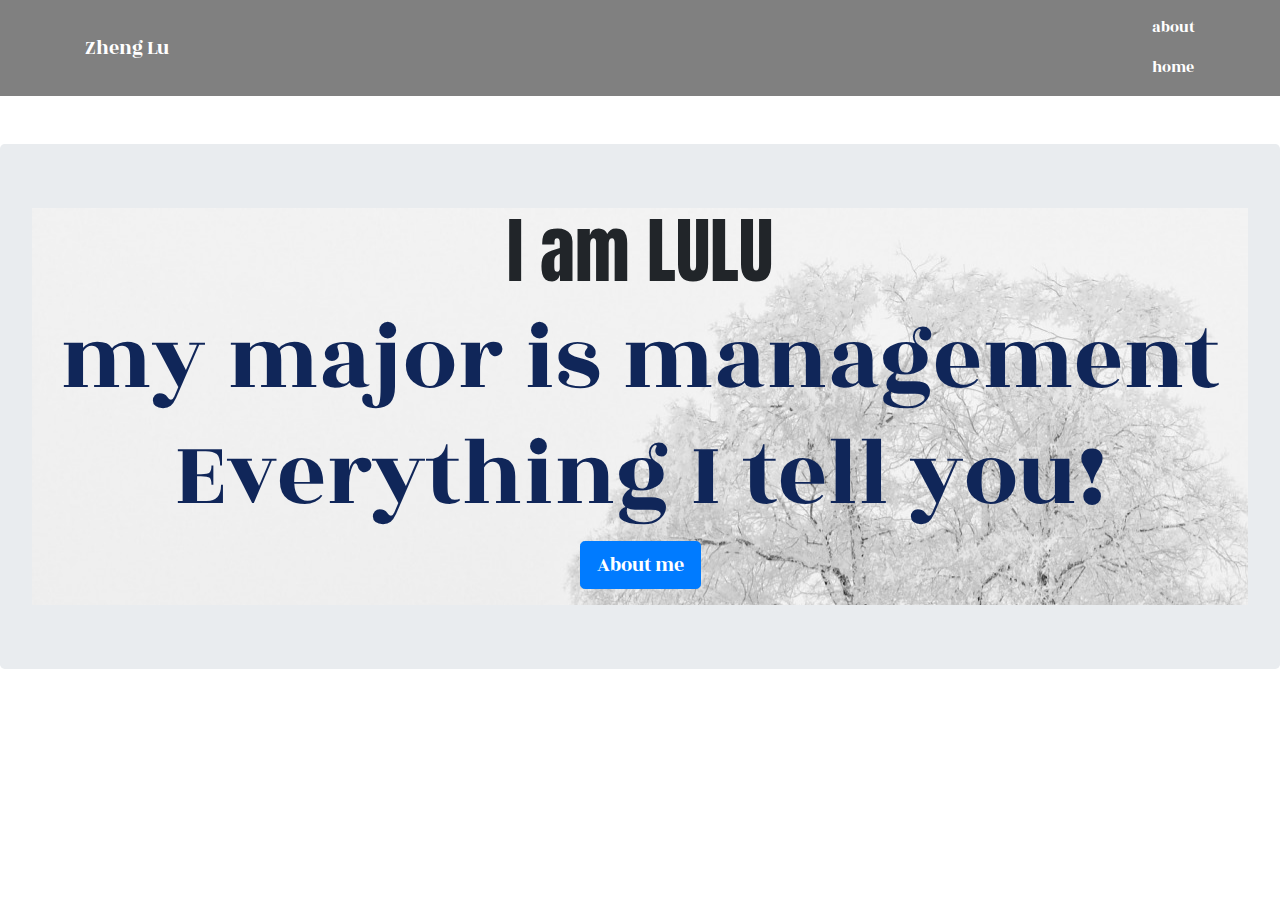
<file: index.html>
<!DOCTYPE html>
<html>
   <head>
	    <title>LULUs' Website</title>
	    <meta name="viewport" content="width=device-width, initial-scale=1, shrink-to-fit=no">
        <link rel="stylesheet" href="https://maxcdn.bootstrapcdn.com/bootstrap/4.0.0-alpha.6/css/bootstrap.min.css">
        <link rel="stylesheet" href="https://maxcdn.bootstrapcdn.com/font-awesome/4.4.0/css/font-awesome.min.css">
        <link rel="stylesheet" href="css/style.css">
        <link href="https://fonts.googleapis.com/css?family=Anton|Indie+Flower|Rozha+One" rel="stylesheet">
        <link href="https://fonts.googleapis.com/css?family=Anton" rel="stylesheet">
        <link rel="stylesheet" href="css/style2.css">

   </head>
<body>
	    <nav class="navbar navbar-toggleable-md my-nav mb-5">
    		<div class="container">
    			<a href="加入link" class="navbar-brand">Zheng Lu</a>
    			<ul class="nav navbar-nav">
    				<li class="nav-item">
    					<a href="about.html" class="nav-link">
    						about</a>
    				</li>
    				<li class="nav-item">
    					<a href="加入link" class="nav-link">
    						home</a>
    				</li>
    			</ul>
    		</div>
    	</nav>
    <div class="jumbotron text-center">
      <div class="container2">
        <div class="row">
          <div class="col-md-12">
            <h1 class="display-3 animated infinite bounce">I am LULU</h1>
            <h2 class="display-1">
              my major is management<br>
              Everything I tell you!
            </h2>
            <p class="lead">
              <a class="btn btn-primary btn-lg" href="about.html">About me</a>
            </p>
          </div>
        </div>
      </div>
    </div>


</body>
</html>
</file>
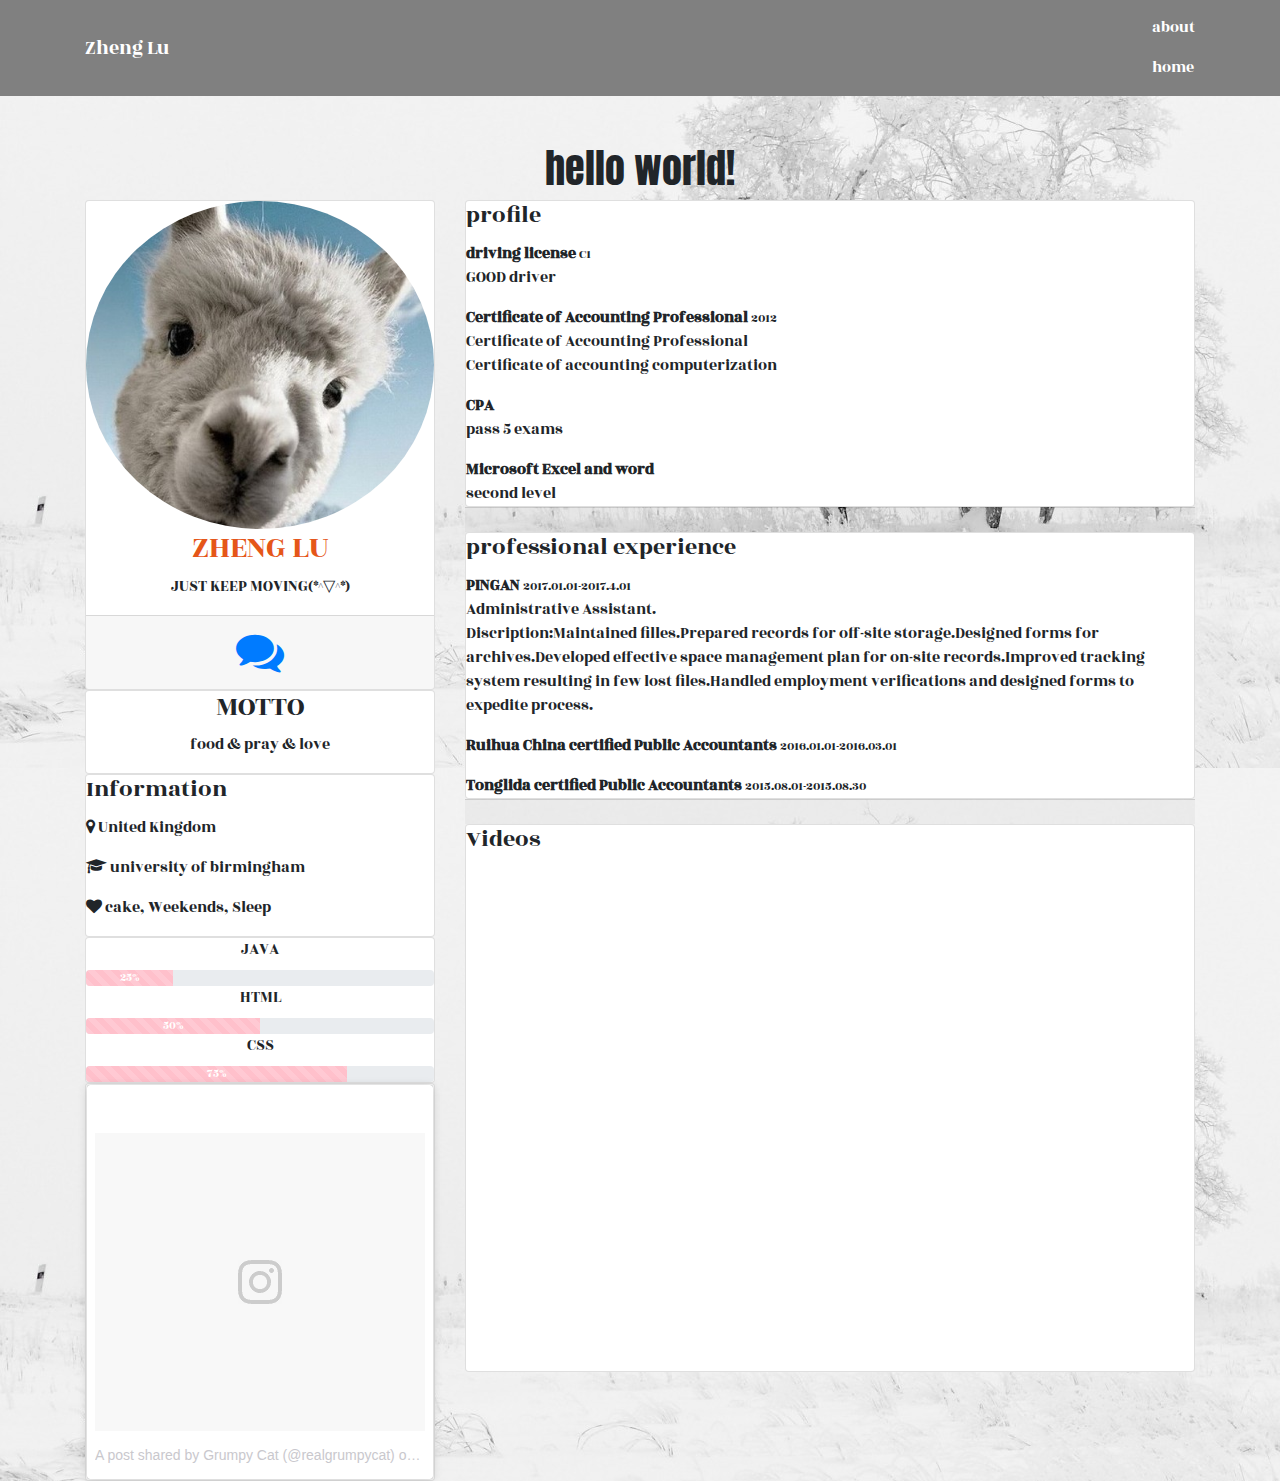
<file: about.html>
<!doctype html>
<html>
    <head>
	    <title></title>
        <meta name="viewport" content="width=device-width, initial-scale=1, shrink-to-fit=no">
        <link rel="stylesheet" href="https://maxcdn.bootstrapcdn.com/bootstrap/4.0.0-alpha.6/css/bootstrap.min.css">
        <link rel="stylesheet" href="https://maxcdn.bootstrapcdn.com/font-awesome/4.4.0/css/font-awesome.min.css">
        <link rel="stylesheet" href="css/style.css">
        <link href="https://fonts.googleapis.com/css?family=Anton|Indie+Flower|Rozha+One" rel="stylesheet">
        <link href="https://fonts.googleapis.com/css?family=Anton" rel="stylesheet">
        <link rel="stylesheet" href="css/style.css">
        <link rel="stylesheet" href="https://cdnjs.cloudflare.com/ajax/libs/animate.css/3.5.2/animate.css" />
    </head>
    <body>
    	<nav class="navbar navbar-toggleable-md my-nav mb-5">
    		<div class="container">
    			<a href="index.html" class="navbar-brand">Zheng Lu</a>
    			<ul class="nav navbar-nav">
    				<li class="nav-item">
    					<a href="about.html" class="nav-link">
    						about</a>
    				</li>
    				<li class="nav-item">
    					<a href="index.html" class="nav-link">
    						home</a>
    				</li>
    			</ul>
    		</div>
    	</nav>
        <div class="text-center animated infinite swing">
          <h1>hello world!</h1>
        </div>
        <div class="container">
        	<div class="row">
        		<div class="col-md-4">
        			<div class="card text-center">
        				<div class="card-block">
        					<img class="rounded-circle profile-pic animated bounce" src="img/3.jpg">
        					<h2 class="profile-title animated shake">ZHENG LU</h2>
        					<p>JUST KEEP MOVING(*^▽^*)</p>
        				</div>
        				<div class="card-footer">
        					<a href="https://www.facebook.com/" target="_blank">
        						<i class="fa fa-comments fa-3x" aria-hidden="true"></i>
        					</a>
        				</div>
        			</div>
        			<div class="card text-center">
        				<div class="card-block">
        					<h3>MOTTO</h3>
        					<p>food & pray & love</p>
        				</div>
        			</div>
        			<div class="card">
                        <div class="card-block">
                            <h4 class="card-title">Information</h4>
                            <p>
                               <i class="fa fa-map-marker fa-x"></i>
                                 United Kingdom
                            </p>
                            <p>
                               <i class="fa fa-graduation-cap"></i>
                                university of birmingham
                            </p>
                            <p>
                               <i class="fa fa-heart"></i>
                                cake, Weekends, Sleep
                            </p>
                        </div>
                    </div>
        			<div class="card text-center">
        				<div class="card-block">
        				    <label>JAVA</label>
        					<div class="progress">
        						<div class="progress-bar progress-bar-striped progress-bar-animated presents-progress" role=“progressbar” style="width: 25%;">25%
        						</div>
        					</div>
                            <label>HTML</label>
        					<div class="progress">
        						<div class="progress-bar progress-bar-striped progress-bar-animated presents-progress" role=“progressbar” style="width: 50%;">50%
        						</div>
        					</div>
                            <label>CSS</label>
        					<div class="progress">
        						<div class="progress-bar progress-bar-striped progress-bar-animated presents-progress" role=“progressbar” style="width: 75%;">75%
        						</div>
        					</div>
                        </div>
                    </div>
                    
                    <div class="card instagram">
                    <blockquote class="instagram-media" data-instgrm-version="7" style=" background:#FFF; border:0; border-radius:3px; box-shadow:0 0 1px 0 rgba(0,0,0,0.5),0 1px 10px 0 rgba(0,0,0,0.15); margin: 1px; max-width:658px; padding:0; width:99.375%; width:-webkit-calc(100% - 2px); width:calc(100% - 2px);"><div style="padding:8px;"> <div style=" background:#F8F8F8; line-height:0; margin-top:40px; padding:45.23148148148148% 0; text-align:center; width:100%;"> <div style=" background:url([data-uri]); display:block; height:44px; margin:0 auto -44px; position:relative; top:-22px; width:44px;"></div></div><p style=" color:#c9c8cd; font-family:Arial,sans-serif; font-size:14px; line-height:17px; margin-bottom:0; margin-top:8px; overflow:hidden; padding:8px 0 7px; text-align:center; text-overflow:ellipsis; white-space:nowrap;"><a href="https://www.instagram.com/p/BSR8PhEhHpJ/" style=" color:#c9c8cd; font-family:Arial,sans-serif; font-size:14px; font-style:normal; font-weight:normal; line-height:17px; text-decoration:none;" target="_blank">A post shared by Grumpy Cat (@realgrumpycat)</a> on <time style=" font-family:Arial,sans-serif; font-size:14px; line-height:17px;" datetime="2017-03-30T23:14:50+00:00">Mar 30, 2017 at 4:14pm PDT</time></p></div></blockquote>
                    <script async defer src="http://platform.instagram.com/en_US/embeds.js"></script> 
                    </div>
                </div>

        	
        		<div class="col-md-8">
        	        <div class="card">
                        <div class="card-block">
                            <h4 class="card-title animated shake">profile</h4>
                            <p class="card-text">
                              <strong>driving license</strong>
                              <small>C1</small>
                                <br>
                                    GOOD driver
                            </p>
                            <p class="card-text">
                              <strong>Certificate of Accounting Professional</strong>
                              <small>2012</small>
                                <br>
                                Certificate of Accounting Professional <br>
                                Certificate of accounting computerization
                            </p>
                            <p class="card-text">
                              <strong>CPA</strong>
                              <small></small>
                               <br>pass 5 exams<br>   
                            </p>
                            <p class="card-text">
                              <strong>Microsoft Excel and word</strong>
                              <small></small>
                               <br>second level<br>
                            </p>
                        </div>
                    </div>
                    <div class="card-footer">
                    </div>
                    <div class="card">
                        <div class="card-block">
                            <h4 class="card-title animated shake">professional experience</h4>
                            <p class="card-text">
                              <strong>PINGAN</strong>
                              <small>2017.01.01-2017.4.01</small>
                                <br>
                                     Administrative Assistant. <br>
                                Discription:Maintained filles.Prepared records for off-site storage.Designed forms for archives.Developed effective space management plan for on-site records.Improved tracking system resulting in few lost files.Handled employment verifications and designed forms to expedite process.
                            </p>
                            <p class="card-text">	
                              <strong>Ruihua China certified Public Accountants</strong>
                              <small>2016.01.01-2016.03.01</small>
                                <br>
                               
                            </p>
                            <p class="card-text">
                              <strong>Tonglida certified Public Accountants</strong>
                              <small>2015.08.01-2015.08.30</small>
                               <br>  
                            </p>
                        </div>
                    </div>
                    <div class="card-footer">
                    </div>
                    <div class="card video-card">
                        <div class="card-block">
                            <h4 class="card-title animated shake">Videos</h4>
                            <iframe frameborder="0" width="640" height="498" src="https://v.qq.com/iframe/player.html?vid=m0395o4ctyo&tiny=0&auto=0" allowfullscreen></iframe>
                        </div>
                    </div>


        	    </div>
        </div>	
    </body>
</html>
</file>
<file: css/style.css>
.profile-pic{
	max-width: 100%;
}

.profile-title{
	color:#e55619;
}

.navbar-brand{
	color: white;
}

.nav-link{
	color: white;
}

h1{
	font-size: 35px；
}

body{
font-family: 'Rozha One', serif;
background-image: url("../img/7.jpg");
background-image:width:100%;
}

h1{
	font-family: 'Anton', sans-serif;
}

h2{
	color:#102659;
}

.presents-progress{
	background-color: pink; 
}

.my-nav{
	background-color: gray;
}
.container2{
	background-image: url("../img/7.jpg");
</file>
<file: css/style2.css>
body{
	background:none;
}
.container2{
	background-image:url("../img/7.jpg");
	background-image:width:50px
	background-image:height:50px;
}
</file>
